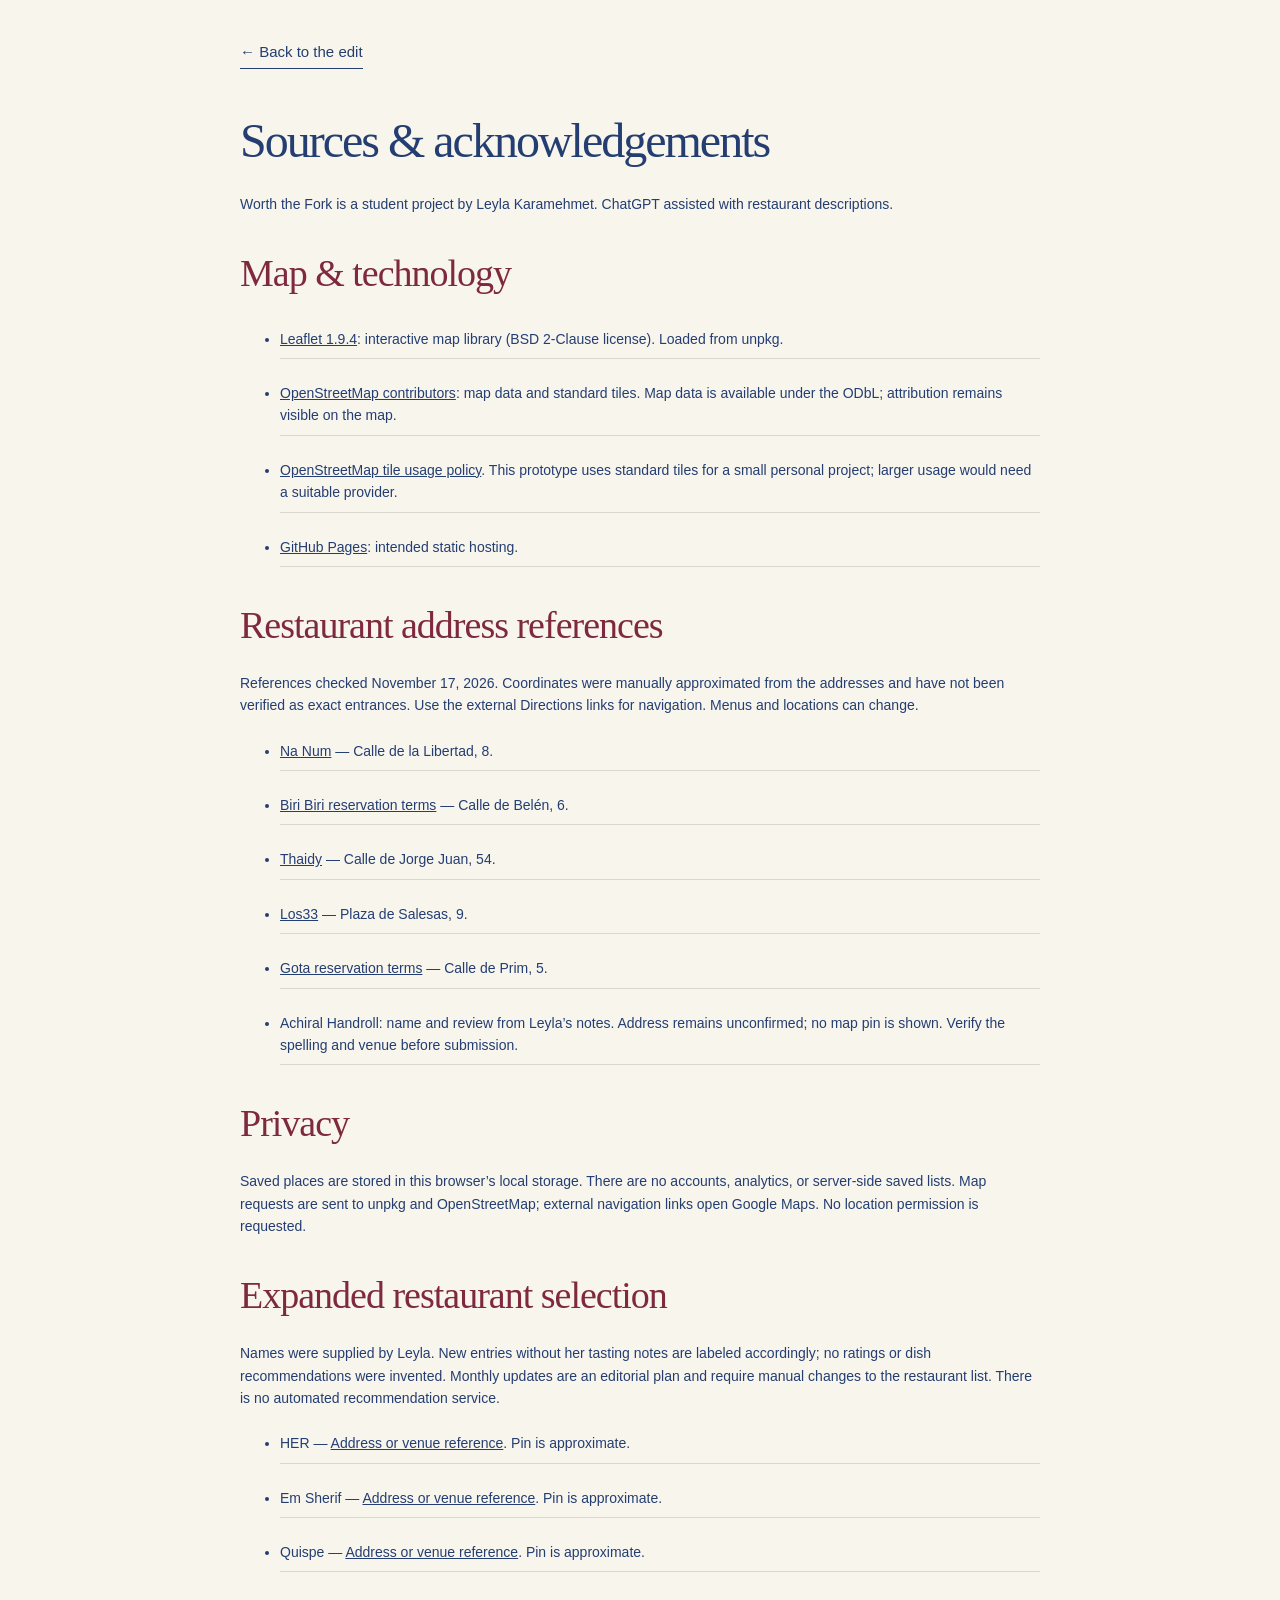
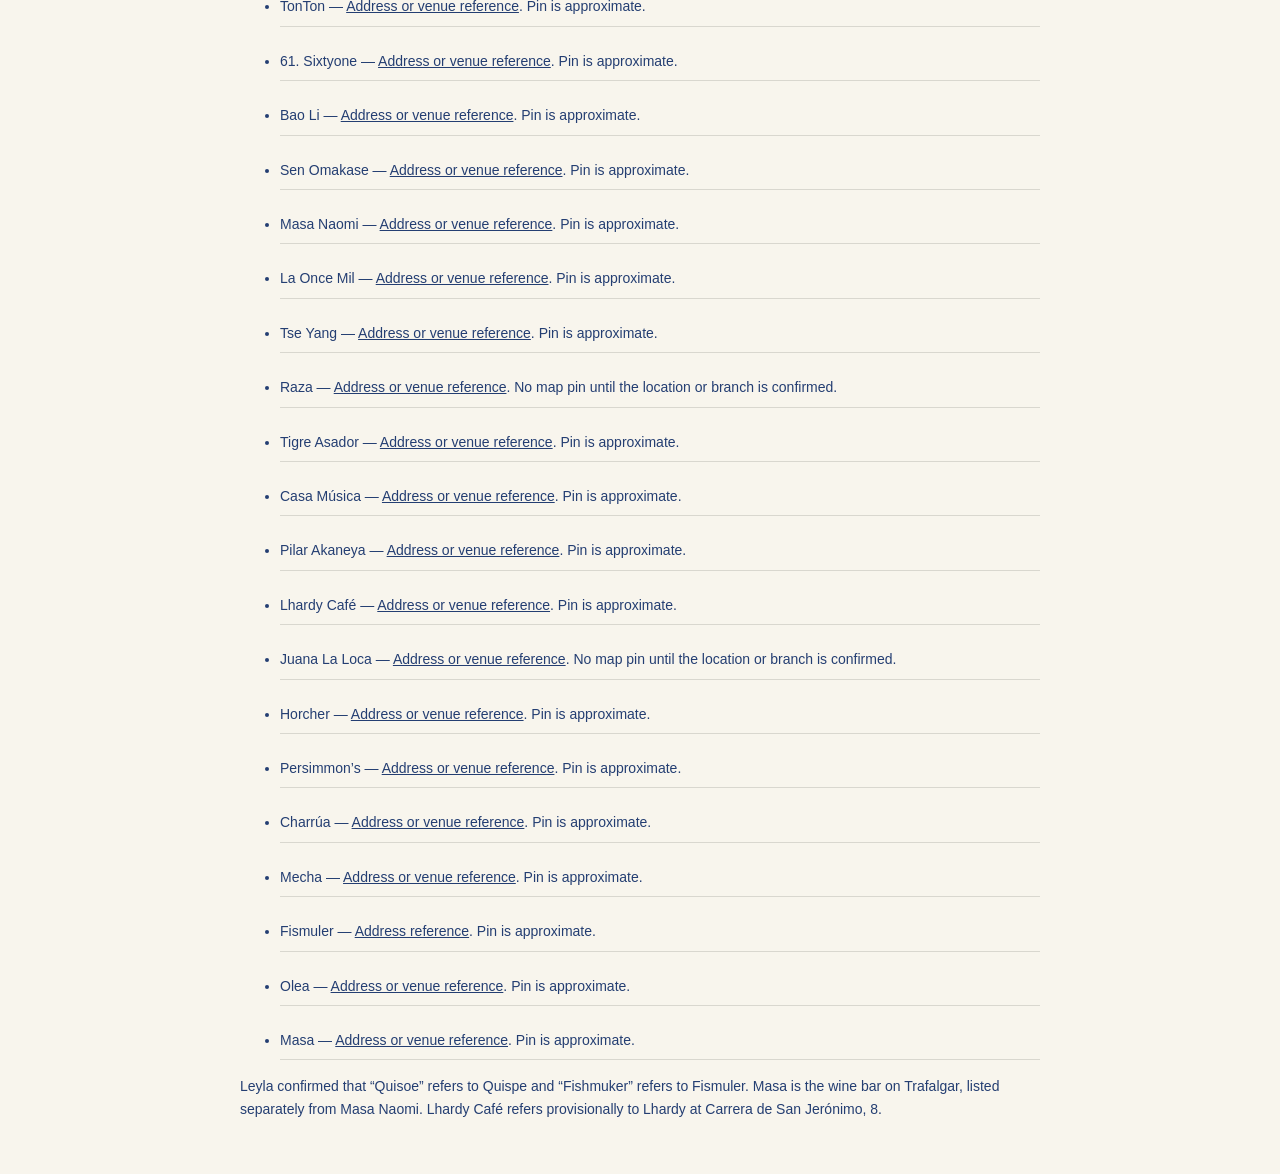
<file: sources.html>
<!doctype html><html lang="en"><head><meta charset="utf-8"><meta name="viewport" content="width=device-width,initial-scale=1"><title>Sources · Worth the Fork</title><style>:root{--paper:#f8f5ed;--ink:#243e72;--wine:#7e293d;--line:#d9d7cf;--blue:#e3eaf1}*{box-sizing:border-box}html{scroll-behavior:smooth;scroll-padding-top:24px}body{margin:0;background:var(--paper);color:var(--ink);font:15px/1.6 Arial,sans-serif}a{color:inherit}button,input{font:inherit}button,a{touch-action:manipulation}button{cursor:pointer}button:focus-visible,a:focus-visible,input:focus-visible{outline:3px solid #d38832;outline-offset:4px}header{display:flex;justify-content:space-between;align-items:center;padding:25px 5%;border-bottom:1px solid var(--line)}.brand{font:bold 29px Georgia,serif;letter-spacing:-1.3px;text-decoration:none}.brand span{display:block;font:9px Arial;letter-spacing:3px;margin-top:8px}nav{display:flex;align-items:center;gap:30px}nav a{text-decoration:none;font-size:13px}nav button,#fit,#reset{background:none;border:1px solid var(--line);border-radius:30px;padding:9px 15px;color:var(--ink)}nav button[aria-pressed=true]{background:var(--ink);color:white}.hero{position:relative;min-height:510px;padding:65px 8% 60px;display:flex;align-items:center;justify-content:space-between;overflow:hidden}.eyebrow{font:10px Arial;letter-spacing:2px;font-weight:bold}h1{font:76px/.99 Georgia,serif;letter-spacing:-4px;margin:28px 0}h1 em,h2 em{font-weight:normal;color:var(--wine)}.intro{font-size:16px;line-height:1.7}.cta{display:inline-flex;gap:35px;text-decoration:none;background:var(--ink);color:white;padding:12px 20px;border-radius:3px;margin-top:17px}.plate{width:310px;height:310px;border:2px solid var(--ink);border-radius:50%;background:repeating-radial-gradient(circle,var(--paper) 0 5px,#d5dde7 6px 7px);display:grid;place-items:center;position:relative;margin-right:70px;transform:rotate(-8deg);box-shadow:12px 15px 0 #e5dfd3}.plate-inner{border:2px solid var(--ink);border-radius:50%;width:225px;height:225px;background:var(--paper);text-align:center;padding:25px;font:bold 47px/.95 Georgia,serif;letter-spacing:-2px}.plate-inner i{color:var(--wine)}.seal{position:absolute;right:-60px;top:0;background:var(--wine);color:var(--paper);width:104px;height:104px;border-radius:50%;display:grid;place-items:center;text-align:center;font:11px/1.7 Arial;padding:15px;transform:rotate(20deg)}.fork{position:absolute;right:-70px;bottom:10px;font-size:85px;transform:rotate(20deg)}.margin-note{position:absolute;bottom:25px;right:6%;font:italic 13px Georgia;transform:rotate(-5deg)}.explore{border-top:1px solid var(--line);padding:42px 5% 65px}.section-title{display:flex;justify-content:space-between;align-items:center}h2{font:38px/1.1 Georgia,serif;letter-spacing:-1px;margin:14px 0 25px}.city{font-size:12px;border-bottom:1px solid var(--ink)}.toolbar{display:flex;align-items:center;gap:14px;margin-bottom:24px;flex-wrap:wrap}.search{display:flex;align-items:center;gap:10px;border:1px solid var(--line);background:white;padding:9px 13px;min-width:280px;flex:1}.search input{width:100%;border:0;outline:none;background:none;color:var(--ink);font-size:13px}#filters{display:flex;gap:6px;flex-wrap:wrap}#filters button{border:1px solid var(--line);border-radius:25px;background:none;color:var(--ink);font-size:12px;padding:8px 12px}#filters button[aria-pressed=true]{background:var(--ink);color:white}.workspace{display:grid;grid-template-columns:minmax(300px, .9fr) minmax(300px,1.25fr);gap:25px}.listing{max-height:630px;overflow:auto;padding-right:10px}#resultCount{font-size:11px;letter-spacing:1px;margin:0 0 15px}.card{border-top:1px solid var(--line);padding:22px 2px;position:relative}.card.active{border-left:3px solid var(--wine);padding-left:15px}.card-top{display:flex;align-items:center;gap:14px}.num{font:italic 25px Georgia;color:var(--wine)}.card h3{font:27px Georgia;margin:0}.save{margin-left:auto;font-size:23px;background:none;border:0;color:var(--wine);padding:8px}.tag{font-size:10px;letter-spacing:1px;text-transform:uppercase;margin:7px 0}.review{font-size:13px;max-width:45ch;margin:12px 0}.order{font-size:12px;background:#ece9df;padding:8px 10px}.card-actions{display:flex;gap:20px;font-size:11px;margin-top:14px}.card-actions button{border:0;padding:0;color:var(--ink);background:none;text-decoration:underline}.map-panel{position:sticky;top:15px;align-self:start;border:1px solid var(--line);background:var(--blue)}.map-label{padding:11px 16px;font-size:10px;letter-spacing:1px;display:flex;justify-content:space-between;align-items:center}#fit{font-size:10px;padding:4px 10px;background:var(--paper)}#map{height:510px;background:#e6e9e4}.map-fallback{padding:55px;max-width:40ch}.map-note{padding:0 14px;font-size:10px;line-height:1.5}.pin{background:var(--wine);border:2px solid var(--paper);border-radius:50%;color:white;text-align:center;font:bold 12px/30px Arial;box-shadow:0 2px 5px #3336}.leaflet-popup-content{color:var(--ink);font-family:Arial}.about{display:grid;grid-template-columns: .3fr 1fr 1.2fr;gap:40px;border-top:1px solid var(--line);padding:60px 8%;background:#e8edf2}.asterisk{font:100px Georgia}.about p{max-width:47ch}.about>div:last-child{font-size:14px;padding-top:18px}footer{padding:30px 5%;display:flex;gap:25px;align-items:center;justify-content:space-between}footer p,footer a{font-size:11px}.sr-only,.skip{position:absolute;left:-10000px}.skip:focus{left:10px;top:10px;background:white;z-index:9999;padding:10px}body.sources{max-width:850px;margin:auto;padding:40px 25px}body.sources h1{font-size:48px;letter-spacing:-2px}body.sources li{margin:15px 0}@media(max-width:850px){h1{font-size:62px}.hero{padding:45px 6%;min-height:450px}.plate{width:220px;height:220px;margin-right:30px}.plate-inner{width:165px;height:165px;font-size:34px;padding:22px}.seal{width:80px;height:80px;font-size:9px;right:-25px}.fork{display:none}.workspace{grid-template-columns:1fr}.map-panel{position:relative;grid-row:1}.listing{max-height:none}#map{height:340px}.about{grid-template-columns:1fr 1fr}.asterisk{display:none}footer{flex-wrap:wrap}}@media(max-width:540px){header{padding:20px 5%}.brand{font-size:23px}nav{gap:13px}nav a{font-size:11px}nav a:nth-child(2){display:none}nav button{font-size:11px;padding:7px 9px}.hero{padding:40px 6% 60px;display:block}.hero h1{font-size:62px}.plate{position:absolute;right:-105px;top:110px;opacity:.13;pointer-events:none}.hero>div:first-child{position:relative;z-index:1}.margin-note{right:6%;bottom:15px;font-size:11px}h2{font-size:31px}.section-title .city{display:none}.toolbar{gap:10px}.search{min-width:100%;padding:12px}#filters button{font-size:11px;padding:7px 10px}.about{grid-template-columns:1fr;gap:0;padding:35px 6%}.about>div:last-child{padding:0}.explore{padding-top:30px}footer p{margin:0}}@media(prefers-reduced-motion:reduce){html{scroll-behavior:auto}}

/* Expanded collection: keep cuisine choices on their own row. */
.toolbar .search{flex:1 1 75%}.toolbar #filters{order:3;flex:1 1 100%}.monthly{font-size:11px;font-weight:bold;letter-spacing:.5px;color:var(--wine);margin:18px 0}.pending-note{font-style:italic;opacity:.8}.card-actions{flex-wrap:wrap}.hero{min-height:545px}

body.sources{background:var(--paper);color:var(--ink)}body.sources h1{color:var(--ink)}body.sources h2{color:var(--wine)}body.sources>p,body.sources li{font-size:14px}body.sources> a:first-child{text-decoration:none;display:inline-block;border-bottom:1px solid var(--ink);padding-bottom:4px;margin-bottom:20px}body.sources h2{margin-top:38px}body.sources li{padding:8px 0;border-bottom:1px solid var(--line)}
</style></head><body class="sources"><a href="index.html">← Back to the edit</a><h1>Sources & acknowledgements</h1><p>Worth the Fork is a student project by Leyla Karamehmet. ChatGPT assisted with restaurant descriptions.</p><h2>Map & technology</h2><ul><li><a href="https://leafletjs.com/examples-v1/quick-start/">Leaflet 1.9.4</a>: interactive map library (BSD 2-Clause license). Loaded from unpkg.</li><li><a href="https://www.openstreetmap.org/copyright">OpenStreetMap contributors</a>: map data and standard tiles. Map data is available under the ODbL; attribution remains visible on the map.</li><li><a href="https://operations.osmfoundation.org/policies/tiles/">OpenStreetMap tile usage policy</a>. This prototype uses standard tiles for a small personal project; larger usage would need a suitable provider.</li><li><a href="https://docs.github.com/en/pages">GitHub Pages</a>: intended static hosting.</li></ul><h2>Restaurant address references</h2><p>References checked November 17, 2026. Coordinates were manually approximated from the addresses and have not been verified as exact entrances. Use the external Directions links for navigation. Menus and locations can change.</p><ul><li><a href="https://nanummad.com/">Na Num</a> — Calle de la Libertad, 8.</li><li><a href="https://www.covermanager.com/legal/load_legal_dynamic/restaurante-biri-biri/spanish/use_conditions/0/0">Biri Biri reservation terms</a> — Calle de Belén, 6.</li><li><a href="https://thaidyrestaurante.es/">Thaidy</a> — Calle de Jorge Juan, 54.</li><li><a href="https://los33.net/">Los33</a> — Plaza de Salesas, 9.</li><li><a href="https://www.covermanager.com/legal/load_legal_dynamic/restaurante-gota/czech/use_conditions/0/0">Gota reservation terms</a> — Calle de Prim, 5.</li><li>Achiral Handroll: name and review from Leyla’s notes. Address remains unconfirmed; no map pin is shown. Verify the spelling and venue before submission.</li></ul><h2>Privacy</h2><p>Saved places are stored in this browser’s local storage. There are no accounts, analytics, or server-side saved lists. Map requests are sent to unpkg and OpenStreetMap; external navigation links open Google Maps. No location permission is requested.</p><h2>Expanded restaurant selection</h2><p>Names were supplied by Leyla. New entries without her tasting notes are labeled accordingly; no ratings or dish recommendations were invented. Monthly updates are an editorial plan and require manual changes to the restaurant list. There is no automated recommendation service.</p><ul><li>HER — <a href="https://hermosillamadrid.es/">Address or venue reference</a>. Pin is approximate.</li><li>Em Sherif — <a href="https://www.covermanager.com/legal/load_legal_dynamic/restaurante-em-sherif/czech/use_conditions/0/0">Address or venue reference</a>. Pin is approximate.</li><li>Quispe — <a href="https://www.quispe.es/es/aviso-legal">Address or venue reference</a>. Pin is approximate.</li><li>TonTon — <a href="https://tonton.rest/">Address or venue reference</a>. Pin is approximate.</li><li>61. Sixtyone — <a href="https://linktr.ee/61.sixtyone">Address or venue reference</a>. Pin is approximate.</li><li>Bao Li — <a href="https://baolirestaurante.com/">Address or venue reference</a>. Pin is approximate.</li><li>Sen Omakase — <a href="https://www.esmadrid.com/restaurantes/sen-omakase">Address or venue reference</a>. Pin is approximate.</li><li>Masa Naomi — <a href="https://www.restaurantemasanaomi.com/">Address or venue reference</a>. Pin is approximate.</li><li>La Once Mil — <a href="https://www.guiarepsol.com/es/comer/nuestros-favoritos/aperturas-restaurantes-madrid/">Address or venue reference</a>. Pin is approximate.</li><li>Tse Yang — <a href="https://www.tseyang.es/contacto/">Address or venue reference</a>. Pin is approximate.</li><li>Raza — <a href="https://razamadrid.com/contacto/">Address or venue reference</a>. No map pin until the location or branch is confirmed.</li><li>Tigre Asador — <a href="https://tigremadrid.com/">Address or venue reference</a>. Pin is approximate.</li><li>Casa Música — <a href="https://casaneutrale.com/carta.html?v=20260710-polish">Address or venue reference</a>. Pin is approximate.</li><li>Pilar Akaneya — <a href="https://akaneyajapan.com/pilar-akaneya-madrid/">Address or venue reference</a>. Pin is approximate.</li><li>Lhardy Café — <a href="https://lhardy.com/contacto/">Address or venue reference</a>. Pin is approximate.</li><li>Juana La Loca — <a href="https://www.juanalaloca.es/">Address or venue reference</a>. No map pin until the location or branch is confirmed.</li><li>Horcher — <a href="https://restaurantehorcher.com/contacto/">Address or venue reference</a>. Pin is approximate.</li><li>Persimmon’s — <a href="https://persimmons.es/">Address or venue reference</a>. Pin is approximate.</li><li>Charrúa — <a href="https://www.charruamadrid.com/">Address or venue reference</a>. Pin is approximate.</li><li>Mecha — <a href="https://www.mechamadrid.com/es/inicio?lang=es">Address or venue reference</a>. Pin is approximate.</li><li>Fismuler — <a href="https://www.fismuler.com/madrid/contacto">Address reference</a>. Pin is approximate.</li><li>Olea — <a href="https://oleamadrid.com/contact">Address or venue reference</a>. Pin is approximate.</li><li>Masa — <a href="https://masavins.com/madrid/">Address or venue reference</a>. Pin is approximate.</li></ul><p>Leyla confirmed that “Quisoe” refers to Quispe and “Fishmuker” refers to Fismuler. Masa is the wine bar on Trafalgar, listed separately from Masa Naomi. Lhardy Café refers provisionally to Lhardy at Carrera de San Jerónimo, 8.</p></body></html>
</file>
